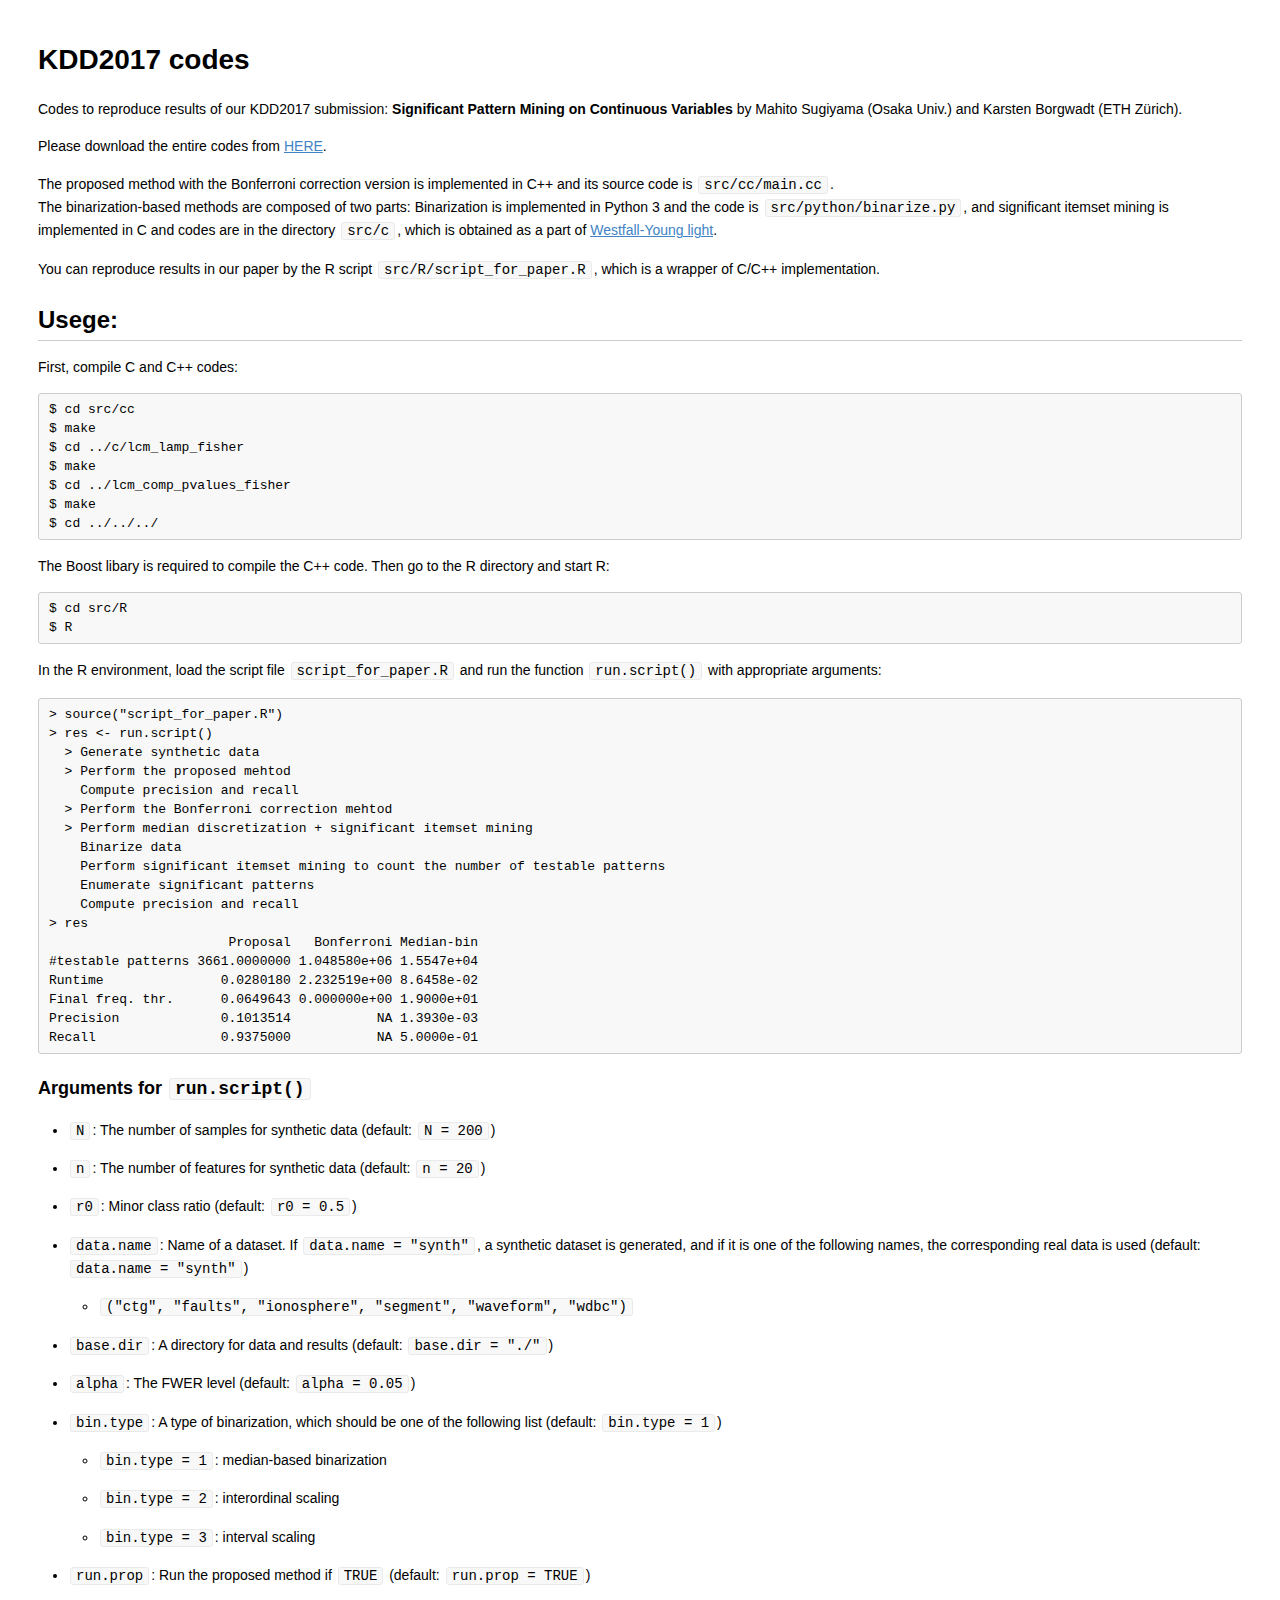
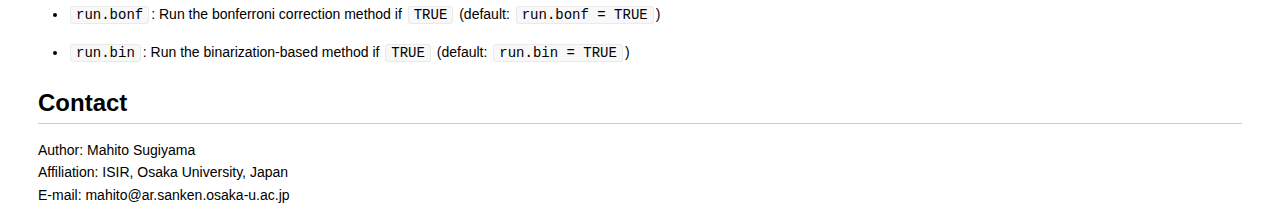
<file: codes/kdd2017/index.html>
<!DOCTYPE html>
<html>
<head>
  <meta charset="utf-8">
  <meta name="generator" content="pandoc">
  <meta name="viewport" content="width=device-width, initial-scale=1.0, user-scalable=yes">
  <title></title>
  <style type="text/css">code{white-space: pre;}</style>
  <link href="data:text/css;charset=utf-8,body%20%7B%0Afont%2Dfamily%3A%20Helvetica%2C%20arial%2C%20sans%2Dserif%3B%0Afont%2Dsize%3A%2014px%3B%0Aline%2Dheight%3A%201%2E6%3B%0Apadding%2Dtop%3A%2010px%3B%0Apadding%2Dbottom%3A%2010px%3B%0Abackground%2Dcolor%3A%20white%3B%0Apadding%3A%2030px%3B%20%7D%0Abody%20%3E%20%2A%3Afirst%2Dchild%20%7B%0Amargin%2Dtop%3A%200%20%21important%3B%20%7D%0Abody%20%3E%20%2A%3Alast%2Dchild%20%7B%0Amargin%2Dbottom%3A%200%20%21important%3B%20%7D%0Aa%20%7B%0Acolor%3A%20%234183C4%3B%20%7D%0Aa%2Eabsent%20%7B%0Acolor%3A%20%23cc0000%3B%20%7D%0Aa%2Eanchor%20%7B%0Adisplay%3A%20block%3B%0Apadding%2Dleft%3A%2030px%3B%0Amargin%2Dleft%3A%20%2D30px%3B%0Acursor%3A%20pointer%3B%0Aposition%3A%20absolute%3B%0Atop%3A%200%3B%0Aleft%3A%200%3B%0Abottom%3A%200%3B%20%7D%0Ah1%2C%20h2%2C%20h3%2C%20h4%2C%20h5%2C%20h6%20%7B%0Amargin%3A%2020px%200%2010px%3B%0Apadding%3A%200%3B%0Afont%2Dweight%3A%20bold%3B%0A%2Dwebkit%2Dfont%2Dsmoothing%3A%20antialiased%3B%0Acursor%3A%20text%3B%0Aposition%3A%20relative%3B%20%7D%0Ah1%3Ahover%20a%2Eanchor%2C%20h2%3Ahover%20a%2Eanchor%2C%20h3%3Ahover%20a%2Eanchor%2C%20h4%3Ahover%20a%2Eanchor%2C%20h5%3Ahover%20a%2Eanchor%2C%20h6%3Ahover%20a%2Eanchor%20%7B%0Abackground%3A%20url%28data%3Aimage%2Fpng%3Bbase64%2CiVBORw0KGgoAAAANSUhEUgAAABAAAAAQCAYAAAAf8%2F9hAAAAGXRFWHRTb2Z0d2FyZQBBZG9iZSBJbWFnZVJlYWR5ccllPAAAA09pVFh0WE1MOmNvbS5hZG9iZS54bXAAAAAAADw%2FeHBhY2tldCBiZWdpbj0i77u%2FIiBpZD0iVzVNME1wQ2VoaUh6cmVTek5UY3prYzlkIj8%[base64]%2FPsQhXeAAAABfSURBVHjaYvz%2F%2Fz8DJYCRUgMYQAbAMBQIAvEqkBQWXI6sHqwHiwG70TTBxGaiWwjCTGgOUgJiF1J8wMRAIUA34B4Q76HUBelAfJYSA0CuMIEaRP8wGIkGMA54bgQIMACAmkXJi0hKJQAAAABJRU5ErkJggg%3D%3D%29%20no%2Drepeat%2010px%20center%3B%0Atext%2Ddecoration%3A%20none%3B%20%7D%0Ah1%20tt%2C%20h1%20code%20%7B%0Afont%2Dsize%3A%20inherit%3B%20%7D%0Ah2%20tt%2C%20h2%20code%20%7B%0Afont%2Dsize%3A%20inherit%3B%20%7D%0Ah3%20tt%2C%20h3%20code%20%7B%0Afont%2Dsize%3A%20inherit%3B%20%7D%0Ah4%20tt%2C%20h4%20code%20%7B%0Afont%2Dsize%3A%20inherit%3B%20%7D%0Ah5%20tt%2C%20h5%20code%20%7B%0Afont%2Dsize%3A%20inherit%3B%20%7D%0Ah6%20tt%2C%20h6%20code%20%7B%0Afont%2Dsize%3A%20inherit%3B%20%7D%0Ah1%20%7B%0Afont%2Dsize%3A%2028px%3B%0Acolor%3A%20black%3B%20%7D%0Ah2%20%7B%0Afont%2Dsize%3A%2024px%3B%0Aborder%2Dbottom%3A%201px%20solid%20%23cccccc%3B%0Acolor%3A%20black%3B%20%7D%0Ah3%20%7B%0Afont%2Dsize%3A%2018px%3B%20%7D%0Ah4%20%7B%0Afont%2Dsize%3A%2016px%3B%20%7D%0Ah5%20%7B%0Afont%2Dsize%3A%2014px%3B%20%7D%0Ah6%20%7B%0Acolor%3A%20%23777777%3B%0Afont%2Dsize%3A%2014px%3B%20%7D%0Ap%2C%20blockquote%2C%20ul%2C%20ol%2C%20dl%2C%20li%2C%20table%2C%20pre%20%7B%0Amargin%3A%2015px%200%3B%20%7D%0Ahr%20%7B%0Abackground%3A%20transparent%20url%28data%3Aimage%2Fpng%3Bbase64%2CiVBORw0KGgoAAAANSUhEUgAAAAYAAAAECAYAAACtBE5DAAAAGXRFWHRTb2Z0d2FyZQBBZG9iZSBJbWFnZVJlYWR5ccllPAAAAyJpVFh0WE1MOmNvbS5hZG9iZS54bXAAAAAAADw%2FeHBhY2tldCBiZWdpbj0i77u%2FIiBpZD0iVzVNME1wQ2VoaUh6cmVTek5UY3prYzlkIj8%[base64]%2FPqqezsUAAAAfSURBVHjaYmRABcYwBiM2QSA4y4hNEKYDQxAEAAIMAHNGAzhkPOlYAAAAAElFTkSuQmCC%29%20repeat%2Dx%200%200%3B%0Aborder%3A%200%20none%3B%0Acolor%3A%20%23cccccc%3B%0Aheight%3A%204px%3B%0Apadding%3A%200%3B%20%7D%0Abody%20%3E%20h2%3Afirst%2Dchild%20%7B%0Amargin%2Dtop%3A%200%3B%0Apadding%2Dtop%3A%200%3B%20%7D%0Abody%20%3E%20h1%3Afirst%2Dchild%20%7B%0Amargin%2Dtop%3A%200%3B%0Apadding%2Dtop%3A%200%3B%20%7D%0Abody%20%3E%20h1%3Afirst%2Dchild%20%2B%20h2%20%7B%0Amargin%2Dtop%3A%200%3B%0Apadding%2Dtop%3A%200%3B%20%7D%0Abody%20%3E%20h3%3Afirst%2Dchild%2C%20body%20%3E%20h4%3Afirst%2Dchild%2C%20body%20%3E%20h5%3Afirst%2Dchild%2C%20body%20%3E%20h6%3Afirst%2Dchild%20%7B%0Amargin%2Dtop%3A%200%3B%0Apadding%2Dtop%3A%200%3B%20%7D%0Aa%3Afirst%2Dchild%20h1%2C%20a%3Afirst%2Dchild%20h2%2C%20a%3Afirst%2Dchild%20h3%2C%20a%3Afirst%2Dchild%20h4%2C%20a%3Afirst%2Dchild%20h5%2C%20a%3Afirst%2Dchild%20h6%20%7B%0Amargin%2Dtop%3A%200%3B%0Apadding%2Dtop%3A%200%3B%20%7D%0Ah1%20p%2C%20h2%20p%2C%20h3%20p%2C%20h4%20p%2C%20h5%20p%2C%20h6%20p%20%7B%0Amargin%2Dtop%3A%200%3B%20%7D%0Ali%20p%2Efirst%20%7B%0Adisplay%3A%20inline%2Dblock%3B%20%7D%0Aul%2C%20ol%20%7B%0Apadding%2Dleft%3A%2030px%3B%20%7D%0Aul%20%3Afirst%2Dchild%2C%20ol%20%3Afirst%2Dchild%20%7B%0Amargin%2Dtop%3A%200%3B%20%7D%0Aul%20%3Alast%2Dchild%2C%20ol%20%3Alast%2Dchild%20%7B%0Amargin%2Dbottom%3A%200%3B%20%7D%0Adl%20%7B%0Apadding%3A%200%3B%20%7D%0Adl%20dt%20%7B%0Afont%2Dsize%3A%2014px%3B%0Afont%2Dweight%3A%20bold%3B%0Afont%2Dstyle%3A%20italic%3B%0Apadding%3A%200%3B%0Amargin%3A%2015px%200%205px%3B%20%7D%0Adl%20dt%3Afirst%2Dchild%20%7B%0Apadding%3A%200%3B%20%7D%0Adl%20dt%20%3E%20%3Afirst%2Dchild%20%7B%0Amargin%2Dtop%3A%200%3B%20%7D%0Adl%20dt%20%3E%20%3Alast%2Dchild%20%7B%0Amargin%2Dbottom%3A%200%3B%20%7D%0Adl%20dd%20%7B%0Amargin%3A%200%200%2015px%3B%0Apadding%3A%200%2015px%3B%20%7D%0Adl%20dd%20%3E%20%3Afirst%2Dchild%20%7B%0Amargin%2Dtop%3A%200%3B%20%7D%0Adl%20dd%20%3E%20%3Alast%2Dchild%20%7B%0Amargin%2Dbottom%3A%200%3B%20%7D%0Ablockquote%20%7B%0Aborder%2Dleft%3A%204px%20solid%20%23dddddd%3B%0Apadding%3A%200%2015px%3B%0Acolor%3A%20%23777777%3B%20%7D%0Ablockquote%20%3E%20%3Afirst%2Dchild%20%7B%0Amargin%2Dtop%3A%200%3B%20%7D%0Ablockquote%20%3E%20%3Alast%2Dchild%20%7B%0Amargin%2Dbottom%3A%200%3B%20%7D%0Atable%20%7B%0Apadding%3A%200%3B%20%7D%0Atable%20tr%20%7B%0Aborder%2Dtop%3A%201px%20solid%20%23cccccc%3B%0Abackground%2Dcolor%3A%20white%3B%0Amargin%3A%200%3B%0Apadding%3A%200%3B%20%7D%0Atable%20tr%3Anth%2Dchild%282n%29%20%7B%0Abackground%2Dcolor%3A%20%23f8f8f8%3B%20%7D%0Atable%20tr%20th%20%7B%0Afont%2Dweight%3A%20bold%3B%0Aborder%3A%201px%20solid%20%23cccccc%3B%0Atext%2Dalign%3A%20left%3B%0Amargin%3A%200%3B%0Apadding%3A%206px%2013px%3B%20%7D%0Atable%20tr%20td%20%7B%0Aborder%3A%201px%20solid%20%23cccccc%3B%0Atext%2Dalign%3A%20left%3B%0Amargin%3A%200%3B%0Apadding%3A%206px%2013px%3B%20%7D%0Atable%20tr%20th%20%3Afirst%2Dchild%2C%20table%20tr%20td%20%3Afirst%2Dchild%20%7B%0Amargin%2Dtop%3A%200%3B%20%7D%0Atable%20tr%20th%20%3Alast%2Dchild%2C%20table%20tr%20td%20%3Alast%2Dchild%20%7B%0Amargin%2Dbottom%3A%200%3B%20%7D%0Aimg%20%7B%0Amax%2Dwidth%3A%20100%25%3B%20%7D%0Aspan%2Eframe%20%7B%0Adisplay%3A%20block%3B%0Aoverflow%3A%20hidden%3B%20%7D%0Aspan%2Eframe%20%3E%20span%20%7B%0Aborder%3A%201px%20solid%20%23dddddd%3B%0Adisplay%3A%20block%3B%0Afloat%3A%20left%3B%0Aoverflow%3A%20hidden%3B%0Amargin%3A%2013px%200%200%3B%0Apadding%3A%207px%3B%0Awidth%3A%20auto%3B%20%7D%0Aspan%2Eframe%20span%20img%20%7B%0Adisplay%3A%20block%3B%0Afloat%3A%20left%3B%20%7D%0Aspan%2Eframe%20span%20span%20%7B%0Aclear%3A%20both%3B%0Acolor%3A%20%23333333%3B%0Adisplay%3A%20block%3B%0Apadding%3A%205px%200%200%3B%20%7D%0Aspan%2Ealign%2Dcenter%20%7B%0Adisplay%3A%20block%3B%0Aoverflow%3A%20hidden%3B%0Aclear%3A%20both%3B%20%7D%0Aspan%2Ealign%2Dcenter%20%3E%20span%20%7B%0Adisplay%3A%20block%3B%0Aoverflow%3A%20hidden%3B%0Amargin%3A%2013px%20auto%200%3B%0Atext%2Dalign%3A%20center%3B%20%7D%0Aspan%2Ealign%2Dcenter%20span%20img%20%7B%0Amargin%3A%200%20auto%3B%0Atext%2Dalign%3A%20center%3B%20%7D%0Aspan%2Ealign%2Dright%20%7B%0Adisplay%3A%20block%3B%0Aoverflow%3A%20hidden%3B%0Aclear%3A%20both%3B%20%7D%0Aspan%2Ealign%2Dright%20%3E%20span%20%7B%0Adisplay%3A%20block%3B%0Aoverflow%3A%20hidden%3B%0Amargin%3A%2013px%200%200%3B%0Atext%2Dalign%3A%20right%3B%20%7D%0Aspan%2Ealign%2Dright%20span%20img%20%7B%0Amargin%3A%200%3B%0Atext%2Dalign%3A%20right%3B%20%7D%0Aspan%2Efloat%2Dleft%20%7B%0Adisplay%3A%20block%3B%0Amargin%2Dright%3A%2013px%3B%0Aoverflow%3A%20hidden%3B%0Afloat%3A%20left%3B%20%7D%0Aspan%2Efloat%2Dleft%20span%20%7B%0Amargin%3A%2013px%200%200%3B%20%7D%0Aspan%2Efloat%2Dright%20%7B%0Adisplay%3A%20block%3B%0Amargin%2Dleft%3A%2013px%3B%0Aoverflow%3A%20hidden%3B%0Afloat%3A%20right%3B%20%7D%0Aspan%2Efloat%2Dright%20%3E%20span%20%7B%0Adisplay%3A%20block%3B%0Aoverflow%3A%20hidden%3B%0Amargin%3A%2013px%20auto%200%3B%0Atext%2Dalign%3A%20right%3B%20%7D%0Acode%2C%20tt%20%7B%0Amargin%3A%200%202px%3B%0Apadding%3A%200%205px%3B%0Awhite%2Dspace%3A%20nowrap%3B%0Aborder%3A%201px%20solid%20%23eaeaea%3B%0Abackground%2Dcolor%3A%20%23f8f8f8%3B%0Aborder%2Dradius%3A%203px%3B%20%7D%0Apre%20code%20%7B%0Amargin%3A%200%3B%0Apadding%3A%200%3B%0Awhite%2Dspace%3A%20pre%3B%0Aborder%3A%20none%3B%0Abackground%3A%20transparent%3B%20%7D%0A%2Ehighlight%20pre%20%7B%0Abackground%2Dcolor%3A%20%23f8f8f8%3B%0Aborder%3A%201px%20solid%20%23cccccc%3B%0Afont%2Dsize%3A%2013px%3B%0Aline%2Dheight%3A%2019px%3B%0Aoverflow%3A%20auto%3B%0Apadding%3A%206px%2010px%3B%0Aborder%2Dradius%3A%203px%3B%20%7D%0Apre%20%7B%0Abackground%2Dcolor%3A%20%23f8f8f8%3B%0Aborder%3A%201px%20solid%20%23cccccc%3B%0Afont%2Dsize%3A%2013px%3B%0Aline%2Dheight%3A%2019px%3B%0Aoverflow%3A%20auto%3B%0Apadding%3A%206px%2010px%3B%0Aborder%2Dradius%3A%203px%3B%20%7D%0Apre%20code%2C%20pre%20tt%20%7B%0Abackground%2Dcolor%3A%20transparent%3B%0Aborder%3A%20none%3B%20%7D%0A" rel="stylesheet">
  <!--[if lt IE 9]>
    <script src="//cdnjs.cloudflare.com/ajax/libs/html5shiv/3.7.3/html5shiv-printshiv.min.js"></script>
  <![endif]-->
</head>
<body>
<h1 id="kdd2017-codes">KDD2017 codes</h1>
<p>Codes to reproduce results of our KDD2017 submission: <strong>Significant Pattern Mining on Continuous Variables</strong> by Mahito Sugiyama (Osaka Univ.) and Karsten Borgwadt (ETH Zürich).</p>
<p>Please download the entire codes from <a href = "./kdd2017.zip">HERE</a>.</p>
<p>The proposed method with the Bonferroni correction version is implemented in C++ and its source code is <code>src/cc/main.cc</code>.<br />
The binarization-based methods are composed of two parts: Binarization is implemented in Python 3 and the code is <code>src/python/binarize.py</code>, and significant itemset mining is implemented in C and codes are in the directory <code>src/c</code>, which is obtained as a part of <a href="https://www.bsse.ethz.ch/mlcb/research/machine-learning/wylight.html">Westfall-Young light</a>.</p>
<p>You can reproduce results in our paper by the R script <code>src/R/script_for_paper.R</code>, which is a wrapper of C/C++ implementation.</p>
<h2 id="usege">Usege:</h2>
<p>First, compile C and C++ codes:</p>
<pre><code>$ cd src/cc
$ make
$ cd ../c/lcm_lamp_fisher
$ make
$ cd ../lcm_comp_pvalues_fisher
$ make
$ cd ../../../</code></pre>
<p>The Boost libary is required to compile the C++ code. Then go to the R directory and start R:</p>
<pre><code>$ cd src/R
$ R</code></pre>
<p>In the R environment, load the script file <code>script_for_paper.R</code> and run the function <code>run.script()</code> with appropriate arguments:</p>
<pre><code>&gt; source(&quot;script_for_paper.R&quot;)
&gt; res &lt;- run.script()
  &gt; Generate synthetic data
  &gt; Perform the proposed mehtod
    Compute precision and recall
  &gt; Perform the Bonferroni correction mehtod
  &gt; Perform median discretization + significant itemset mining
    Binarize data
    Perform significant itemset mining to count the number of testable patterns
    Enumerate significant patterns
    Compute precision and recall
&gt; res
                       Proposal   Bonferroni Median-bin
#testable patterns 3661.0000000 1.048580e+06 1.5547e+04
Runtime               0.0280180 2.232519e+00 8.6458e-02
Final freq. thr.      0.0649643 0.000000e+00 1.9000e+01
Precision             0.1013514           NA 1.3930e-03
Recall                0.9375000           NA 5.0000e-01</code></pre>
<h3 id="arguments-for-run.script">Arguments for <code>run.script()</code></h3>
<ul>
<li><code>N</code>: The number of samples for synthetic data (default: <code>N = 200</code>)</li>
<li><code>n</code>: The number of features for synthetic data (default: <code>n = 20</code>)</li>
<li><code>r0</code>: Minor class ratio (default: <code>r0 = 0.5</code>)</li>
<li><code>data.name</code>: Name of a dataset. If <code>data.name = &quot;synth&quot;</code>, a synthetic dataset is generated, and if it is one of the following names, the corresponding real data is used (default: <code>data.name = &quot;synth&quot;</code>)</li>
<ul>
  <li><code>(&quot;ctg&quot;, &quot;faults&quot;, &quot;ionosphere&quot;, &quot;segment&quot;, &quot;waveform&quot;, &quot;wdbc&quot;)</code></li>
</ul>
<li><code>base.dir</code>: A directory for data and results (default: <code>base.dir = &quot;./&quot;</code>)</li>
<li><code>alpha</code>: The FWER level (default: <code>alpha = 0.05</code>)</li>
<li><code>bin.type</code>: A type of binarization, which should be one of the following list (default: <code>bin.type = 1</code>)</li>
<ul>
  <li><code>bin.type = 1</code>: median-based binarization</li>
  <li><code>bin.type = 2</code>: interordinal scaling</li>
  <li><code>bin.type = 3</code>: interval scaling</li>
</ul>
<li><code>run.prop</code>: Run the proposed method if <code>TRUE</code> (default: <code>run.prop = TRUE</code>)</li>
<li><code>run.bonf</code>: Run the bonferroni correction method if <code>TRUE</code> (default: <code>run.bonf = TRUE</code>)</li>
<li><code>run.bin</code>: Run the binarization-based method if <code>TRUE</code> (default: <code>run.bin = TRUE</code>)</li>
</ul>
<h2 id="contact">Contact</h2>
<p>Author: Mahito Sugiyama<br />
Affiliation: ISIR, Osaka University, Japan<br />
E-mail: mahito@ar.sanken.osaka-u.ac.jp</p>
</body>
</html>
</file>
